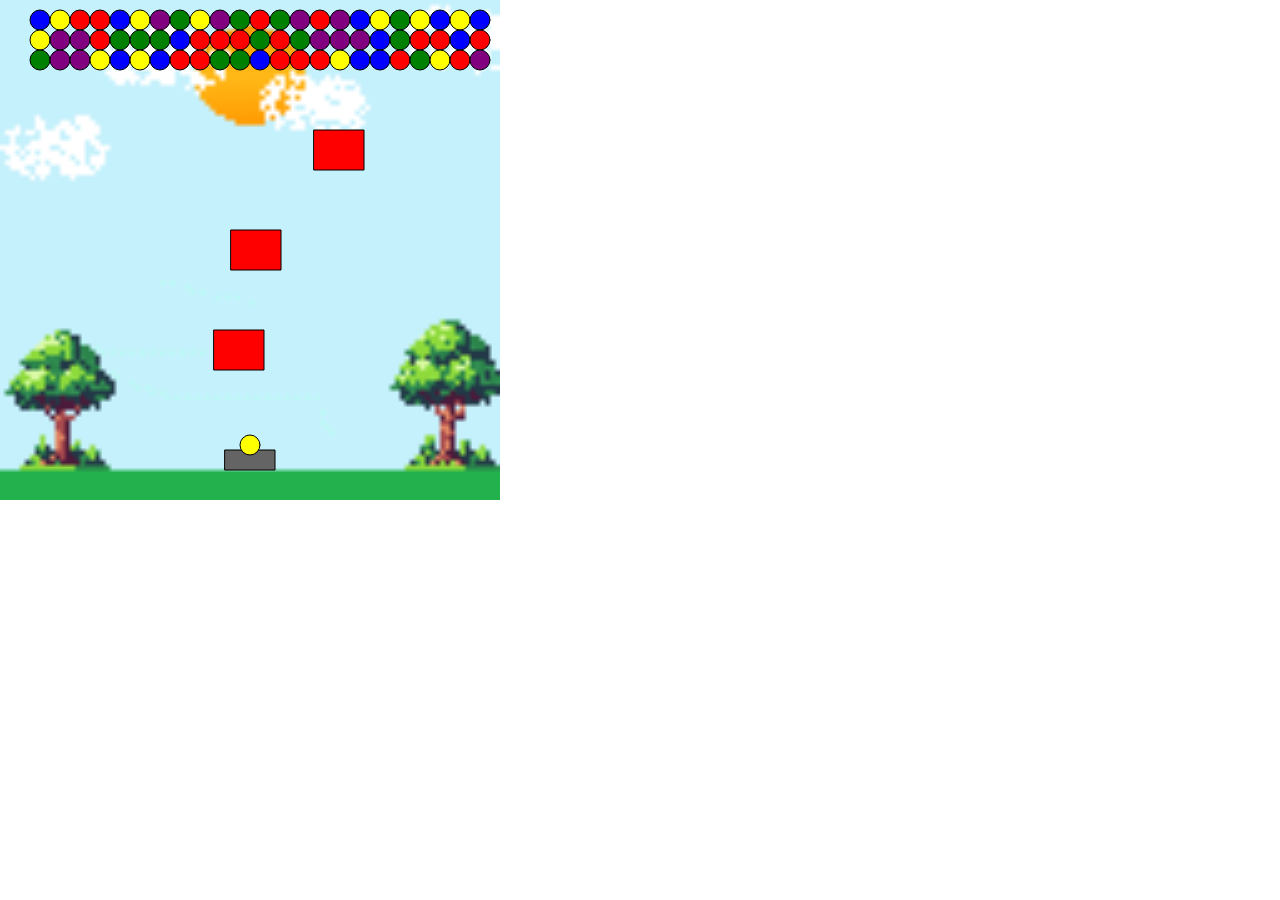
<file: EmmillyGyovannaJamilly/index.html>
<!DOCTYPE html>
<html lang="en">
  <head>
    <meta charset="utf-8" />
    <meta name="viewpor t" content="width=device-width, initial-scale=1.0">

    <title>Sketch</title>

    <link rel="stylesheet" type="text/css" href="style.css">

    <script src="libraries/p5.min.js"></script>
    <script src="libraries/p5.sound.min.js"></script>
  </head>

  <body>
    <script src="sketch.js"></script>
  </body>
</html>
</file>
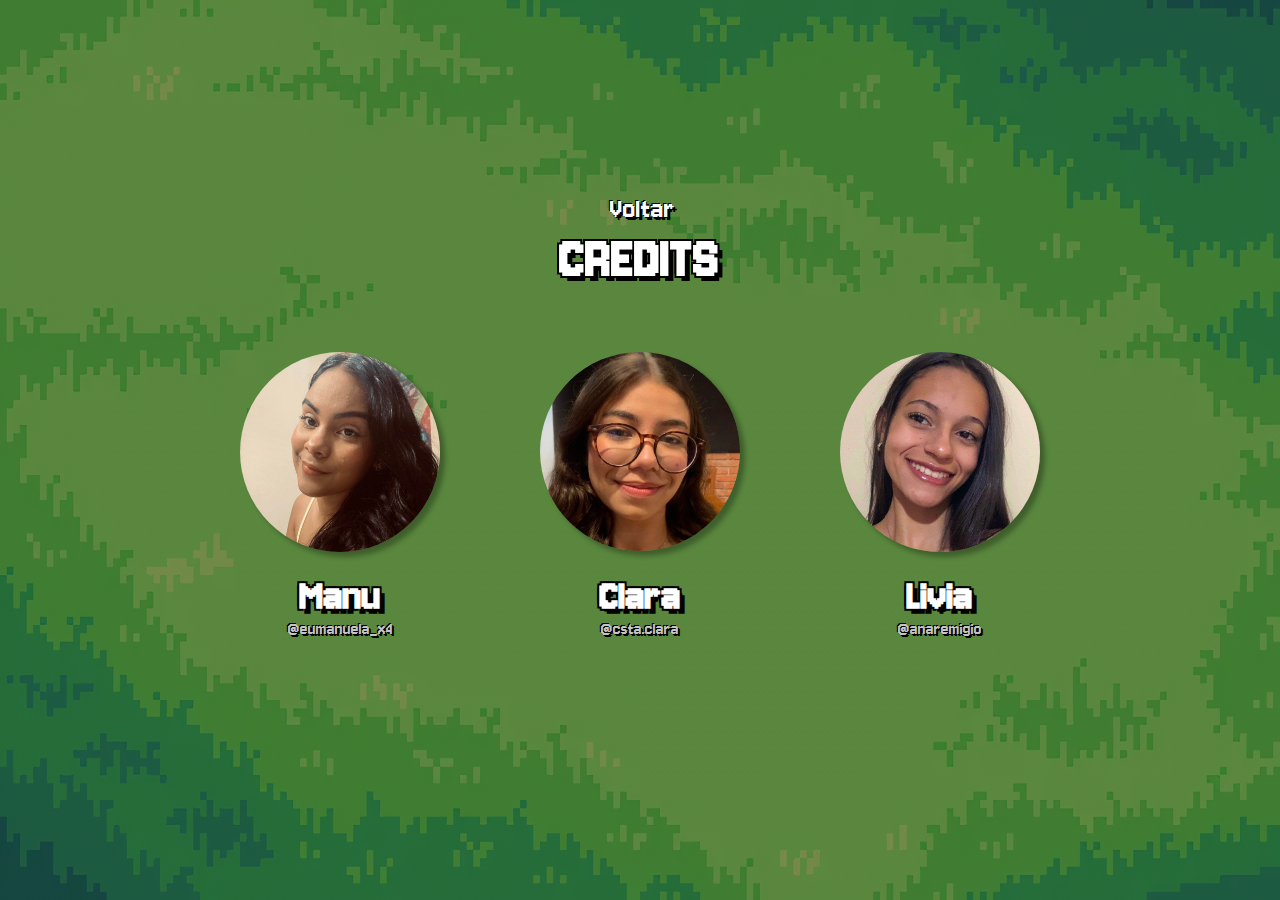
<file: AnaManuelaMaria/credits.html>
<!DOCTYPE html>
<html lang="en">
<head>
    <meta charset="UTF-8">
    <meta name="viewport" content="width=device-width, initial-scale=1.0">
    <title>Credits</title>
    <link rel="stylesheet" type="text/css" href="style.css">
    <link rel="preconnect" href="https://fonts.googleapis.com">
    <link rel="preconnect" href="https://fonts.gstatic.com" crossorigin>
    <link href="https://fonts.googleapis.com/css2?family=Jersey+10&family=Pixelify+Sans:wght@400..700&display=swap" rel="stylesheet">
</head>
<body>
    <img id="background" src="icons/background.png" style="filter: brightness(60%);">
    <a id="voltar" href="title-screen.html">Voltar</a>
    <h1 id="title-credits">  CREDITS</h1>
    <div class="info">
        <div class="painel-manu">
            <img id="foto-manu" src="photos/foto-manu.jpg">
            <h1 id="nome">Manu</h1>
            <p id="instagram">@eumanuela_x4</p>
        </div>
        <div class="painel-clara">
            <img id="foto-clara" src="photos/foto-clara.jpg">
            <h1 id="nome">Clara</h1>
            <p id="instagram">@csta.clara</p>
        </div>
        <div class="painel-livia">
            <img id="foto-livia" src="photos/foto-livia.jpg">
            <h1 id="nome">Livia</h1>
            <p id="instagram">@anaremigio</p>
        </div>
    </div>
</body>
</html>
</file>
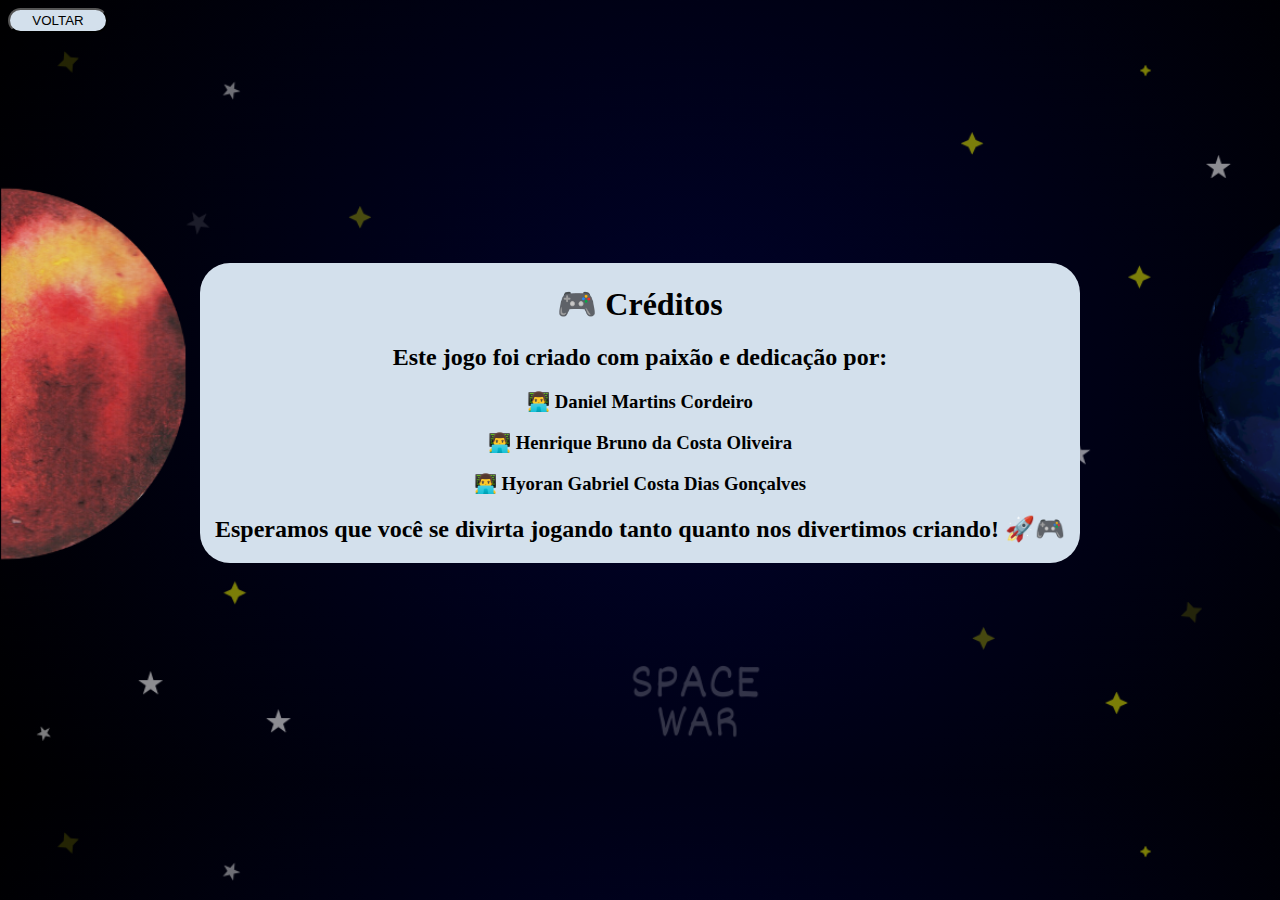
<file: DanielHenriqueHyoran/creditos.html>
<!DOCTYPE html>
<html lang="pt-br">
<head>
    <meta charset="UTF-8">
    <meta name="viewport" content="width=device-width, initial-scale=1.0">
    <link rel="stylesheet" type="text/css" href="creditos.css">
    <title>Space War</title>
</head>
<body>
    <div class="butvoltar"> 
        <a href="/paginicial.html"> <button class="bot">VOLTAR</button> </a>
    </div>
    <div class="container"> 
    <div class="creditos">
        <h1>🎮 Créditos</h1>
            <h2>Este jogo foi criado com paixão e dedicação por:</h2>
            <h3>👨‍💻 Daniel Martins Cordeiro</h3>
            <h3>👨‍💻 Henrique Bruno da Costa Oliveira</h3>
            <h3> 👨‍💻 Hyoran Gabriel Costa Dias Gonçalves</h3>
            <h2>Esperamos que você se divirta jogando tanto quanto nos divertimos criando! 🚀🎮</h2>
    </div>
</div>
    
</body>
</html>
</file>
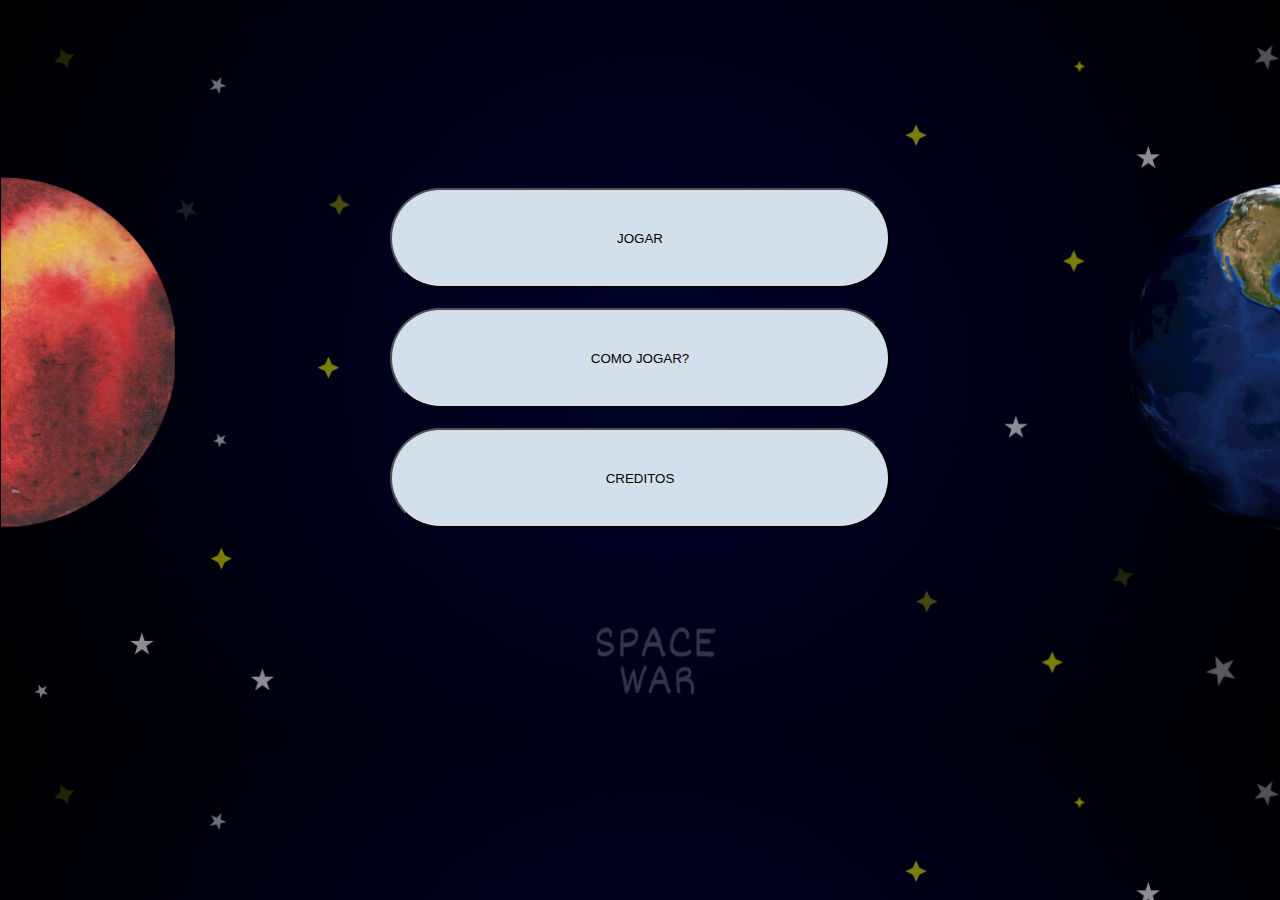
<file: DanielHenriqueHyoran/paginicial.html>
<!DOCTYPE html>
<html lang="pt-br">
<head>
    <meta charset="UTF-8">
    <meta name="viewport" content="width=device-width, initial-scale=1.0">
    <link rel="stylesheet" type="text/css" href="paginicial.css">
    <title>Space War</title>
</head>
<body>
    <div class="container"> 
        <div class="botoes"> 
            <div class="butjogar"> 
                <a href="/jogo.html"> <button class="bot">JOGAR</button> </a>
            </div>
            <div class="buttutorial"> 
                <a href="/tutorial.html"> <button class="bot">COMO JOGAR?</button> </a>
            </div>
            <div class="butcreditos"> 
                <a href="/creditos.html"> <button class="bot">CREDITOS</button> </a>
            </div>
        </div>
    </div>
    
</body>
</html>
</file>
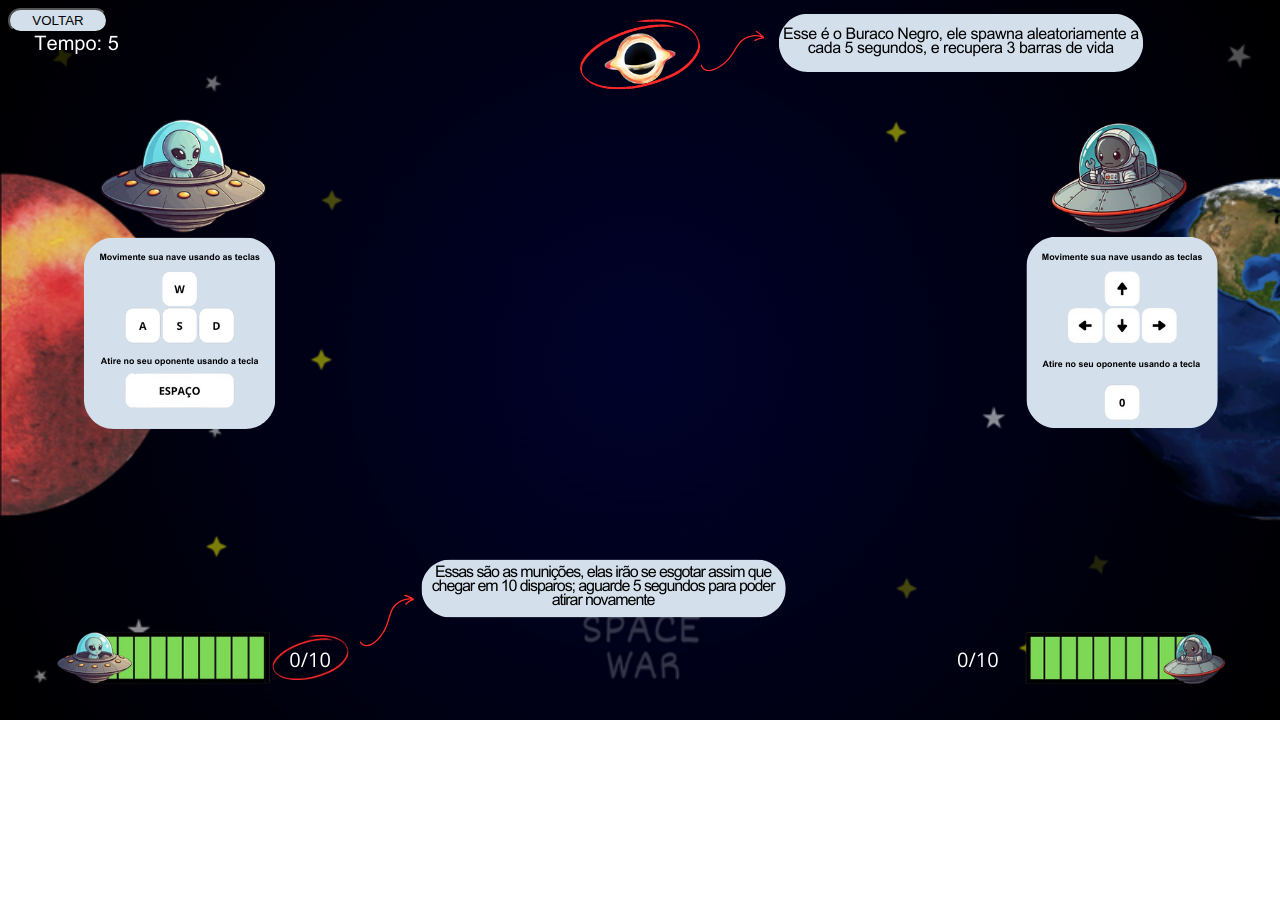
<file: DanielHenriqueHyoran/tutorial.html>
<!DOCTYPE html>
<html lang="pt-br">
<head>
    <meta charset="UTF-8">
    <meta name="viewport" content="width=device-width, initial-scale=1.0">
    <link rel="stylesheet" type="text/css" href="tutorial.css">
    <title>Space War</title>
</head>
<body>
    <div class="butvoltar"> 
        <a href="/paginicial.html"> <button class="bot">VOLTAR</button> </a>
    </div>
    </body>
    </html>
</file>
<file: EmmillyGyovannaJamilly/style.css>
html, body {
  margin: 0;
  padding: 0;
}

canvas {
  display: block;
}
</file>
<file: AnaManuelaMaria/style.css>
#background {
  width: 100vw;
  height: 100vh;
  object-fit: fill;
  position: absolute;
  top: 0;
  left: 0;
}

#snake {
  position: relative;
  width: 130px;
  margin-top: 100px;
  margin-bottom: -95px;
}

body {
  font-family: "Jersey 10", serif;
  overflow: hidden;
}

.container {
  display: flex;
  flex-direction: column;
  align-items: center;
  justify-content: center;
  position: relative;
  margin-top: -160px;
}

h1 {
  align-items: flex-end;
  color: #fff;
}

.title {
  display: flex;
  align-items: center;
  justify-content: center;
  gap: 15px;
  font-size: 60px;
  position: relative;
}

#title-snake {
  position: relative;
  text-shadow: 5px 5px 0 #000, -2px -2px 0 #000, 2px -2px 0 #000,
    -2px 2px 0 #000;
  z-index: 1;
}

#title-game {
  position: relative;
  text-shadow: 5px 5px 0 #000, -2px -2px 0 #000, 2px -2px 0 #000,
    -2px 2px 0 #000;
  z-index: 3;
}

#apple {
  position: relative;
  width: 120px;
  margin-top: -180px;
  margin-bottom: 5px;
  margin-left: 70px;
  z-index: 2;
  transform: rotate(-30deg);
}

.options {
  position: relative;
  display: flex;
  flex-direction: column;
  align-items: center;
  justify-content: center;
}

#start,
#credits {
  background: none;
  font-family: "Jersey 10", serif;
  font-size: 40px;
  text-shadow: 3px 3px 0 #000, -1px -1px 0 #000, 1px 1px 0 #000,
    -1px -1px 0 #000;
  border: none;
  margin-bottom: 5px;
  color: white;
  text-decoration: none;
}

#start:hover,
#credits:hover,
#voltar:hover {
  color: rgb(190, 190, 190);
  cursor: pointer;
}

#title-credits {
  position: relative;
  text-shadow: 5px 5px 0 #000, -2px -2px 0 #000, 2px -2px 0 #000,
    -2px 2px 0 #000;
  margin-top: 2px;
  display: flex;
  align-items: center;
  justify-content: center;
  font-size: 60px;
  position: relative;
}

.info {
  position: relative;
  display: flex;
  align-items: center;
  justify-content: center;
  gap: 100px;
}

.painel-manu,
.painel-clara,
.painel-livia {
  display: flex;
  flex-direction: column;
  align-items: center;
  justify-content: center;
}

#foto-manu,
#foto-clara,
#foto-livia {
  width: 200px;
  object-fit: cover;
  border-radius: 50%;
  margin-top: 20px;
  margin-bottom: -10px;
  box-shadow: 5px 5px 5px rgba(0, 0, 0, 0.3);
}

#nome {
  margin-bottom: -18px;
  font-size: 45px;
  text-shadow: 5px 5px 0 #000, -2px -2px 0 #000, 2px -2px 0 #000,
    -2px 2px 0 #000;
}

#instagram {
  text-shadow: 2px 2px 0 #000, -1px -1px 0 #000, 1px 1px 0 #000,
    -1px -1px 0 #000;
  font-size: 18px;
  color: rgb(197, 197, 197);
}

#voltar {
  position: relative;
  font-size: 30px;
  color: white;
  text-decoration: none;
  margin-left: 5px;
  margin-top: -50px;
  text-shadow: 3px 3px 0 #000, -1px -1px 0 #000, 1px 1px 0 #000,
    -1px -1px 0 #000;
}

body {
  display: flex;
  justify-content: center;
  align-items: center;
  height: 100vh;
  margin: 0;
  flex-direction: column;
}

canvas {
  border: 2px solid #fff;
  background-color: #111111;
  position: relative;
}

#info {
  color: white;
  font-family: "Jersey 10", serif;  
  position: relative;
  font-size: 30px;
  text-shadow: 3px 3px 0 #000, -1px -1px 0 #000, 1px 1px 0 #000,
  1px 1px 0 #00000070;
  position: relative;
  display: flex;
  align-items: center;
  justify-content: center;
  gap: 100px;
}

#playButton {
  margin-top: 5px;
  margin-bottom: 20px;
  padding: 10px 20px;
  font-size: 30px;
  font-family: "Jersey 10", serif;
  text-shadow: 3px 3px 0 #000, -1px -1px 0 #000, 1px 1px 0 #000,
  1px 1px 0 #00000070;
  font-weight: bold;
  color: white;
  background-color: green;
  border: none;
  border-radius: 5px;
  cursor: pointer;
  position: relative;
}

#playButton:hover {
  background-color: darkgreen;
}
</file>
<file: DanielHenriqueHyoran/creditos.css>
body {
    background-image: url(img/Background.png);
    -webkit-background-size: cover;
    -moz-background-size: cover;
    -o-background-size: cover;
    background-size: cover;
}

.container{
  display: flex;
  justify-content: center;
  align-items: center;
  height: 80vh; 
  margin: 0; 
}

.creditos{
width: 880px;
background-color:#D3E0EC;
border-radius: 30px;
text-align: center;
}

.bot{ 
width: 100px;
height: 25px;
margin-bottom: 20px;
border-radius: 100px;
background-color:#D3E0EC;
}
</file>
<file: DanielHenriqueHyoran/paginicial.css>
body {
    background-image: url(img/Background.png);
    -webkit-background-size: cover;
    -moz-background-size: cover;
    -o-background-size: cover;
    background-size: cover;
}
.container{
    display: flex;
    justify-content: center;
    align-items: center;
    height: 80vh; 
    margin: 0; 
  }
  
  .botoes{
  width: 880px;
  text-align: center;
  }

.bot{ 
    width: 500px;
    height: 100px;
    margin-bottom: 20px;
    border-radius: 100px;
    background-color:#D3E0EC;
}
</file>
<file: DanielHenriqueHyoran/tutorial.css>
body {
    background-image: url(img/BackgroundTuto.png);
    background-repeat: no-repeat;
    background-size: cover;
}


.bot{ 
    width: 100px;
    height: 25px;
    margin-bottom: 20px;
    border-radius: 100px;
    background-color:#D3E0EC;
    }
</file>
